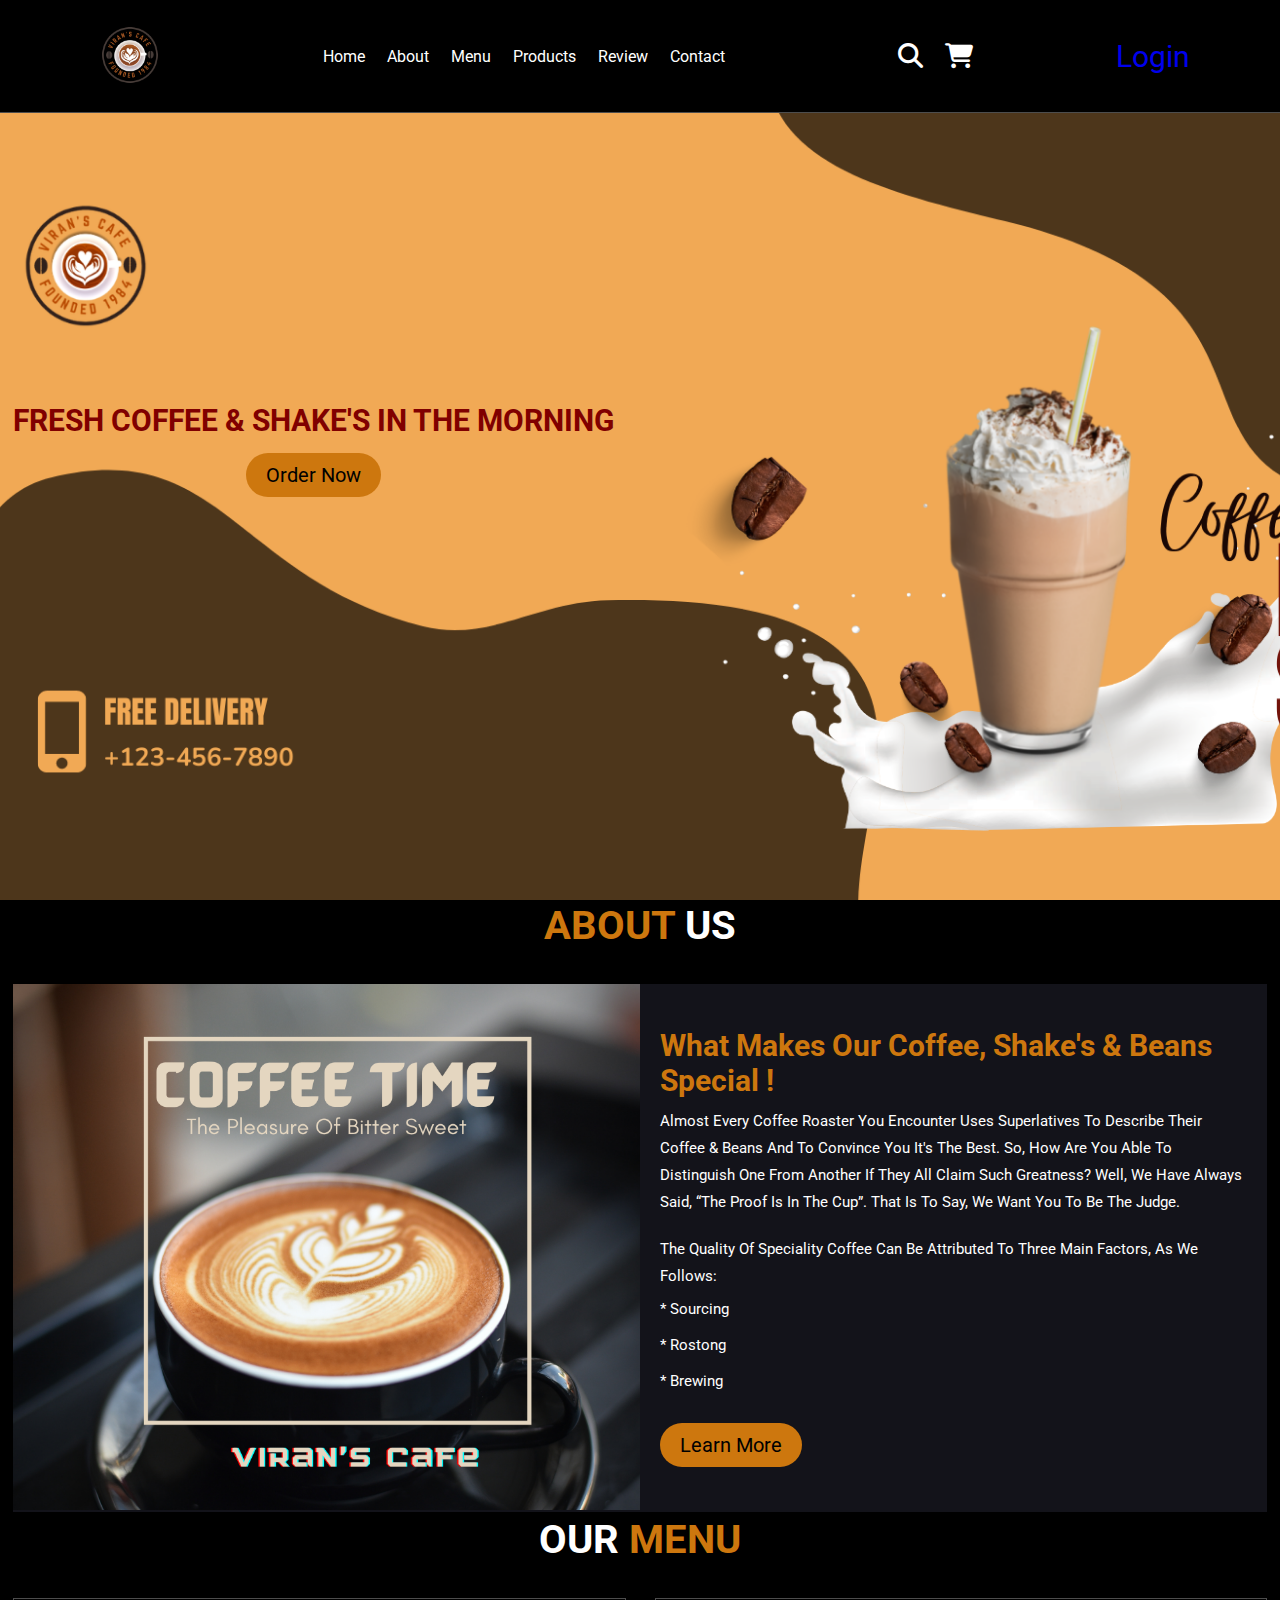
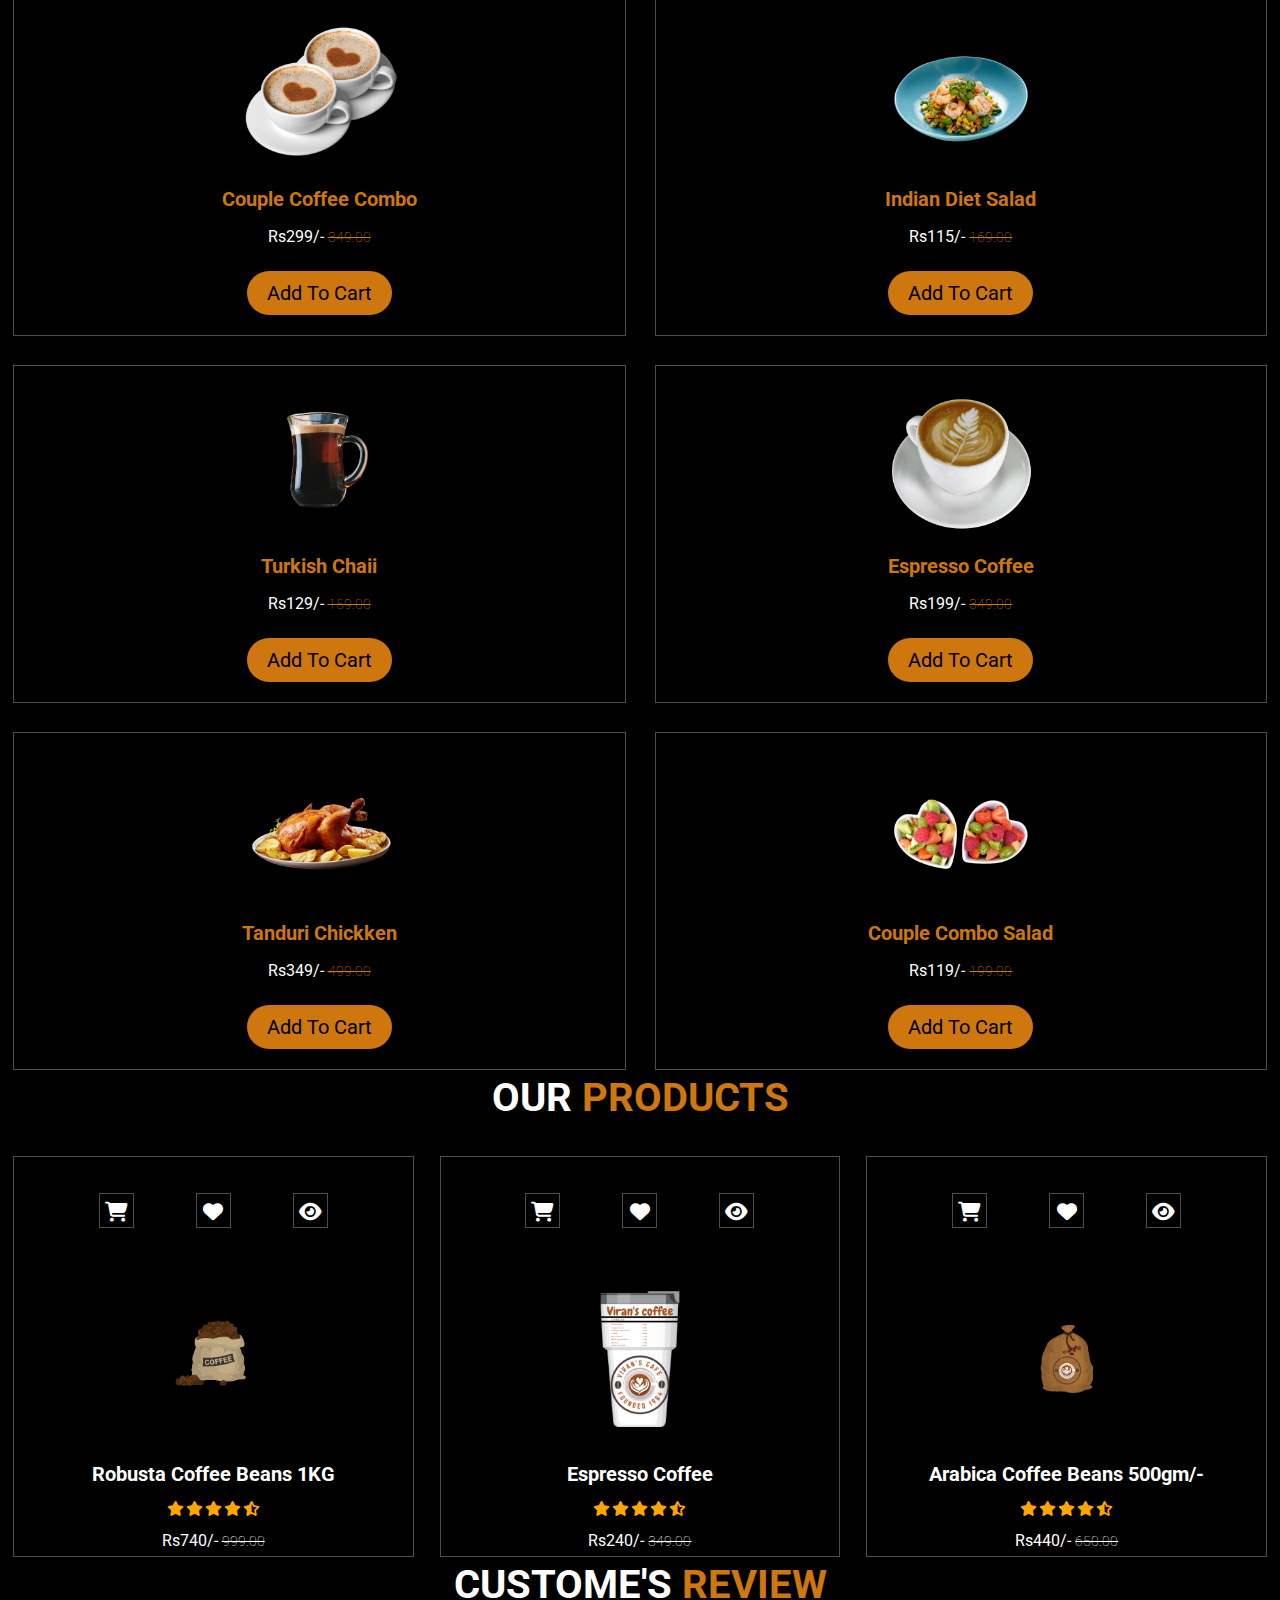
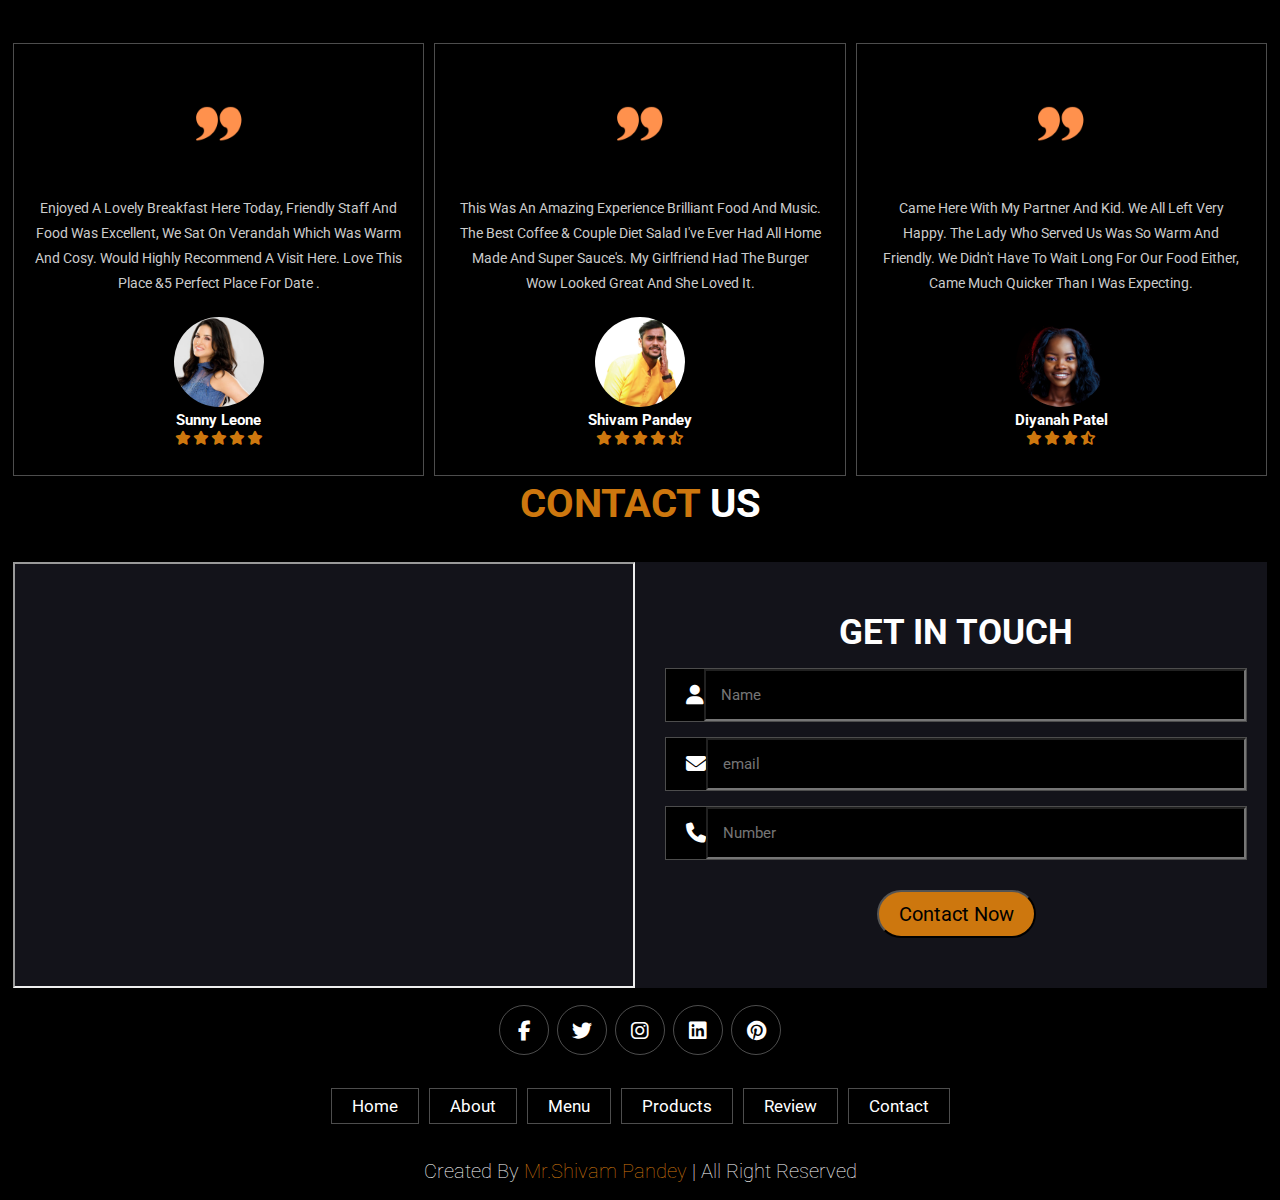
<file: index.html>
<!DOCTYPE html>
<html lang="en">
<head>
    <meta charset="UTF-8">
    <meta http-equiv="X-UA-Compatible" content="IE=edge">
    <meta name="viewport" content="width=device-width, initial-scale=1.0">
    <title>virans coffee shop - the best coffee shop in the market</title>
    <!--font awesome cdn link-->

    <link rel="stylesheet" href="https://cdnjs.cloudflare.com/ajax/libs/font-awesome/6.1.1/css/all.min.css">
    <!--custom css file link-->
    <link rel="stylesheet" href="style.css">
</head>
<body>
    <!--header section start-->

    <header class="header">
        <a href="#" class="logo">
            <img src="Viran'S Cafe 2.png" alt="logo">
        </a>
        <!--navigation bar banaya hai mene yaha pe-->

        <nav class="navbar">
            <a href="#Home">Home</a>
            <a href="#About">About</a>
            <a href="#Menu">Menu</a> 
            <a href="#Products">Products</a>
            <a href="#Review">Review</a>
            <a href="#Contact">Contact</a>
        </nav>

        
        
        <!--icon bars yaha pe banaya hai mene-->

            <div class="icons">
            <div class="fas fa-search" id="search-btn"></div>
            <div class="fas fa-shopping-cart" id="cart-btn"></div>
            <div class="fas fa-bars" id="menu-btn"></div>
        </div>

        <div class="login">
                <a href="login.html">login</a>
        </div>
 
    




        <!--bhai ye search box ka detail haiii-->
        <div class="search-form">
            <input type="search" id="search-box" placeholder="search here">
            <label for="search-box" class="fas fa-search"></label>
        </div>

        <!--bhai cart bana raha hu yaha add to cart ke detail haii-->

        <div class="cart-items-container">
        <div class="cart-item">
            <span class="fas fa-times"></span>
            <img src="cart1.png" alt="cofee beans">
            <div class="content">
                <h2> item 01</h2>
                <h3>Robusta coffee beans 1kg/-</h3>
                <div class="price">Rs 740.00/-</div>

            </div>
        </div>
        <div class="cart-item">
            <span class="fas fa-times"></span>
            <img src="cart 2.png" alt="Espresso">
            <div class="content">
                <h2> item 02</h2>
                <h3> Espresso coffee </h3>
                <div class="price">Rs 240.00/-</div>

            </div>
        </div>
        <div class="cart-item">
            <span class="fas fa-times"></span>
            <img src="cart 3.png" alt="acacus coffee Beans">
            <div class="content">
                <h2> item 03</h2>
                <h3> Arabica coffee beans 500gm/-</h3>
                <div class="price">Rs 440.00/-</div>

            </div>
        </div>

        <!--add to cart ka button hai-->
        <a href="#" class="btn">Cheackout Now</a>
        </div>

        <!--shopping end section-->

     
        
    </header>
<!--bhai yaha pai apna header section khtm hota haii (THE END OF THE HEADER SECTION ) -->


<!-- ( HOME SECTION START ) chaliye shuru karte haii-->

<section class="home" id="Home">

    <div class="content">
    <h3> Fresh Coffee & Shake's in the Morning </h3>
    <a href="#" class="btn"> Order Now</a>
    </div>
</section>

<!--home section end -->

<!--About section start from here-->


<!--about us ke sare detail hai yaha par bhaiii-->

<section class="About" id="About">
    <h1 class="heading"> <span> About</span> Us</h1>
    <div class="row">
        <div class="image">
            <img src="abiut us.png" alt="About Us image of coffee">
    </div>

    <div class="content">
        <h3> What Makes our Coffee, Shake's & Beans special !</h3>
        <p>Almost every coffee roaster you encounter uses superlatives to describe their coffee & Beans and to convince you it's the best. So, how are you able to distinguish one from another if they all claim such greatness? Well, we have always said, “the proof is in the cup”. That is to say, we want you to be the judge. </p>
        <P>The quality of speciality coffee can be attributed to three main factors, as we follows: </P>
            <ol>
                <list>
                * Sourcing
                <br>
                <br>
                * Rostong
                <br>
                <br>
                * Brewing
                <br>
                <br>
            </list>
            </ol>
            <a href="#" class="btn"> Learn more</a>

    </div>

    </div>

</section>

<!--About section End from here-->


<!-- Menu section strat from here-->

<!--menu section mai add yo cart kar raha hu product ko-->
<section class="Menu" id="Menu">
    <h1 class="heading"> our <span>Menu</span> </h1>
    <div class="box-container">

        <div class="box">
            <img src="our menu 2.png" alt="couple coffee image">
            <h3> Couple Coffee Combo </h3>
            <div class="price">Rs299/-  <span>349.00</span></div>
            <a href="#" class="btn">Add to Cart</a>
        </div>

        <div class="box">
            <img src="diet salad.png" alt="diet salad">
            <h3> Indian Diet salad </h3>
            <div class="price">Rs115/-  <span>169.00</span></div>
            <a href="#" class="btn">Add to Cart</a>
        </div>

        <div class="box">
            <img src="ournmenu 10.png" alt="Turkish Chaii">
            <h3> Turkish Chaii </h3>
            <div class="price">Rs129/-  <span>159.00</span></div>
            <a href="#" class="btn">Add to Cart</a>
        </div>

        <div class="box">
            <img src="out menu 7.png" alt="Espresso image">
            <h3> Espresso Coffee </h3>
            <div class="price">Rs199/-  <span>349.00</span></div>
            <a href="#" class="btn">Add to Cart</a>
        </div>
        
        <div class="box">
            <img src="tandori.png" alt="tandori">
            <h3> Tanduri Chickken </h3>
            <div class="price">Rs349/-  <span>499.00</span></div>
            <a href="#" class="btn">Add to Cart</a>
        </div>
        
        <div class="box">
            <img src="salad.png" alt="Couple salad">
            <h3> Couple combo salad </h3>
            <div class="price">Rs119/-  <span>199.00</span></div>
            <a href="#" class="btn">Add to Cart</a>
        </div>


    </div>

    
</section>

<!-- Menu section end from here-->

<!--product detail start from here-->


<section class="Products" id="Products">

    <h1 class="heading"> our <span>Products</span> </h1>

    <div class="box-container">

    <div class="box">
        <div class="icons">
        <a href="#" class="fas fa-shopping-cart"></a>
        <a href="#" class="fas fa-heart"></a>
        <a href="#" class="fas fa-eye"></a>
    </div>
    

    <div class="image">
     <img src="cart1.png" alt="cart 1 ka Product">
    </div>
     <div class="content">
    <h3> Robusta coffee beans 1KG</h3>
    <div class="stars">
        <i class="fas fa-star"></i>
        <i class="fas fa-star"></i>
        <i class="fas fa-star"></i>
        <i class="fas fa-star"></i>
        <i class="fas fa-star-half-alt"></i>
    </div>
    <div class="price">Rs740/- <span>999.00</span></div>
     </div>
     </div>


     <div class="box">
        <div class="icons">
        <a href="#" class="fas fa-shopping-cart"></a>
        <a href="#" class="fas fa-heart"></a>
        <a href="#" class="fas fa-eye"></a>
      
    </div>

    <div class="image">
    <img src="cart 2.png" alt="cart 2 ka Product">
    </div>
     <div class="content">
    <h3> Espresso coffee</h3>
    <div class="stars">
        <i class="fas fa-star"></i>
        <i class="fas fa-star"></i>
        <i class="fas fa-star"></i>
        <i class="fas fa-star"></i>
        <i class="fas fa-star-half-alt"></i>
    </div>
    <div class="price">Rs240/- <span>349.00</span></div>
     </div>

    </div>
     
     <div class="box">
        <div class="icons">
        <a href="#" class="fas fa-shopping-cart"></a>
        <a href="#" class="fas fa-heart"></a>
        <a href="#" class="fas fa-eye"></a>
    
    </div>

    <div class="image">
    <img src="cart 3.png" alt="cart 3 ka Product">
    </div>
     <div class="content">
    <h3> Arabica Coffee beans 500gm/- </h3>
    <div class="stars">
        <i class="fas fa-star"></i>
        <i class="fas fa-star"></i>
        <i class="fas fa-star"></i>
        <i class="fas fa-star"></i>
        <i class="fas fa-star-half-alt"></i>
    </div>
    <div class="price">Rs440/- <span>650.00</span></div>
     </div>
     </div>
    </div>

</section>

<!--product detail end-->


<!--Review section stars from here -->

<section class="Review" id="Review">

    <h1 class="heading"> Custome's <span>Review</span> </h1>

    <div class="box-container">
        <div class="box">
            <img src="quote 6.png" alt="shivam bhai ka image" class="quote" height="100">
            <p>Enjoyed a lovely breakfast here today, friendly staff and food was excellent, we sat on verandah which was warm and cosy. Would highly recommend a visit here. Love this place &5 Perfect place for date .</p>
            <img src="review 6.png" class="User" alt="user 1 hai bhai">
            <h3>Sunny leone</h3>

            <div class="stars">
                <i class="fas fa-star"></i>
                <i class="fas fa-star"></i>
                <i class="fas fa-star"></i>
                <i class="fas fa-star"></i>
                    <i class="fas fa-star"></i>
            </div>

        </div>

        <div class="box">
            <img src="quote 6.png" alt="sunny leone ka image hai haii bhai " class="quote" height="100">
            <p>This was an amazing experience brilliant food and Music. The best coffee & couple diet salad I've ever had all home made and super sauce's. My girlfriend had the burger wow looked great and she loved it.</p>
            <img src="review 5.png" class="User" alt="user 2 hai bhai">
            <h3>Shivam Pandey</h3>

            <div class="stars">
                <i class="fas fa-star"></i>
                <i class="fas fa-star"></i>
                <i class="fas fa-star"></i>
                <i class="fas fa-star"></i>
                <i class="fas fa-star-half-alt"></i>    
            </div>

        </div>

        <div class="box">
            <img src="quote 6.png" alt="ladki ka image bhai ka image" class="quote" height="100">
            <p>Came here with my partner and kid. We all left very happy. The lady who served us was so warm and friendly. We didn't have to wait long for our food either, came much quicker than I was expecting.</p>
            <img src="review 7.png" class="User" alt="user 3 hai bhai">
            <h3>Diyanah Patel</h3>

            <div class="stars">
                <i class="fas fa-star"></i>
                <i class="fas fa-star"></i>
                <i class="fas fa-star"></i>
                <i class="fas fa-star-half-alt"></i>
            </div>

        </div>

    </div>

</section>

<!--review section ends -->
  
 <!--contact section start from here-->

 <section class="contact" id="contact">
     <h1 class="heading"> <span>Contact</span> us </h1>
     <div class="row">
         <iframe class="map" src="https://www.google.com/maps/embed?pb=!1m18!1m12!1m3!1d119681.86407380116!2d72.84386150784275!3d20.38048792448731!2m3!1f0!2f0!3f0!3m2!1i1024!2i768!4f13.1!3m3!1m2!1s0x3be0ce2c01246603%3A0xca6d49eb7baace15!2sVapi%2C%20Gujarat!5e0!3m2!1sen!2sin!4v1652837846475!5m2!1sen!2sin"  allowfullscreen="" loading="lazy"></iframe>

     <form action="">
         <h3>get in touch</h3>
         <div class="inputbox">
             <span class="fas fa-user"></span>
             <input type="text" placeholder="Name">
            </div>
            <div class="inputbox">
                <span class="fas fa-envelope"></span>
                <input type="email" placeholder="email">
            </div>
            <div class="inputbox">
                <span class="fas fa-phone"></span>
                <input type="number" placeholder="Number">
            </div>
            <input type="submit" value="contact Now"class="btn">
     </form>

     </div>
 </section>

<!--footer sectinn start-->
<section class="footer">

    <div class="share">
    
        <a href="#" class="fab fa-facebook-f"></a>
        <a href="#" class="fab fa-twitter"></a>
        <a href="#" class="fab fa-instagram"></a>
        <a href="#" class="fab fa-linkedin"></a>
        <a href="#" class="fab fa-pinterest"></a>
    </div>
    <div class="link">
        <a href="#">Home</a>
        <a href="#">About</a>
        <a href="#">Menu</a> 
        <a href="#">Products</a>
        <a href="#">Review</a>
        <a href="#">contact</a>
    </div>
    <div class="credit">Created by <span>Mr.shivam Pandey</span> | All right reserved</div>

</section>


















<!--Review section stars from here -->




    <!--cutom js file link-->
<script src="script.js"></script>
    
</body>
</html>
</file>
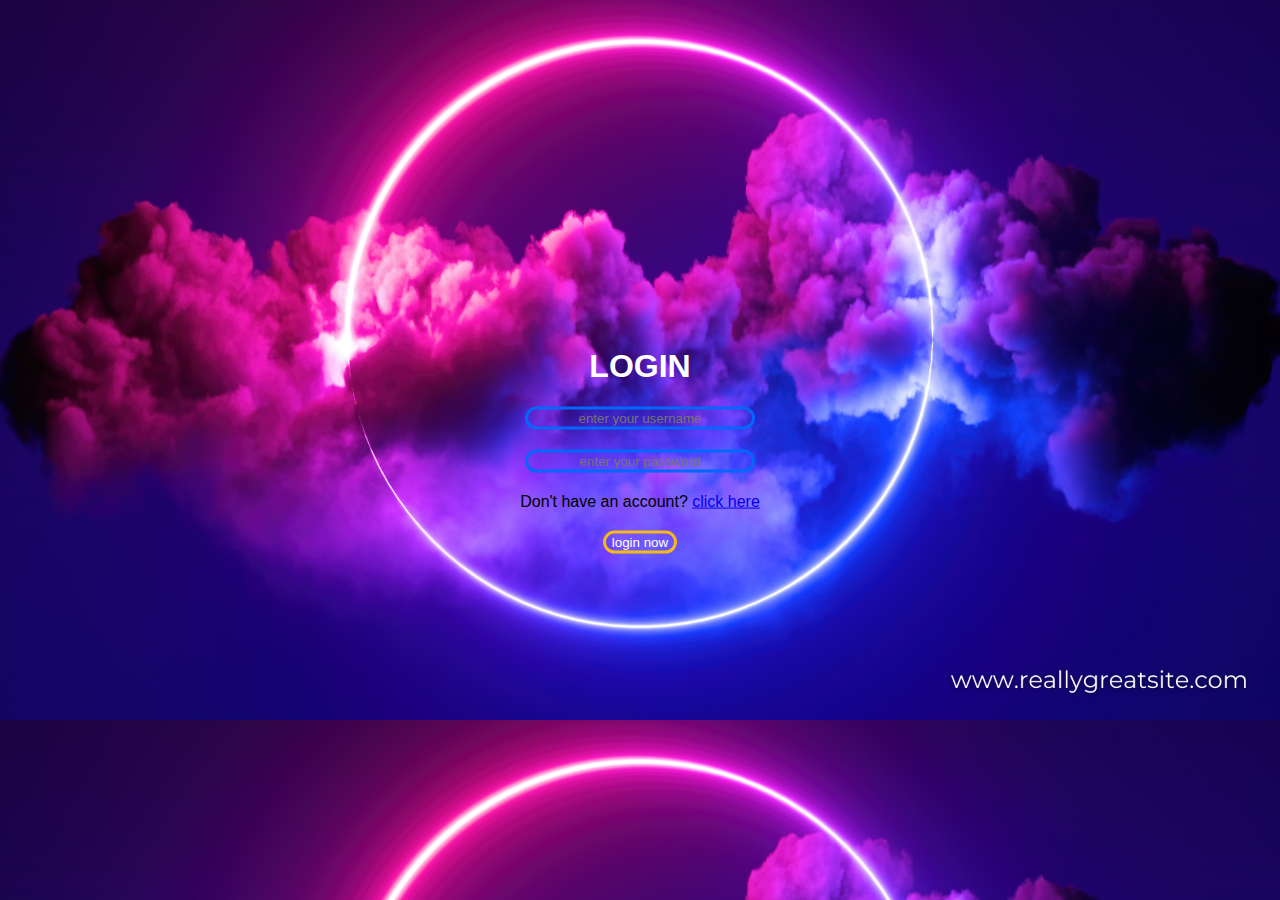
<file: login.html>
<!DOCTYPE html>
<html lang="en" and dir="Itr">

<head>
    <meta charset="UTF-8">
    
    <title>login</title>

    <link rel="stylesheet" href="register.css">
    <script src ="register.js"> </script>

</head>

<body>

    <form class="box" action="" method="get">

<h1>
    login
</h1>
<input type="text" name="" placeholder="enter your username" id="username">
<input type="password" name="" placeholder="enter your password" id="password">
<p>Don't have an account? <a href="register.html">click here</a></p>
<input type="submit" name="" value="login now" onclick="Validate()">

 </form>

</body>


</html>
</file>
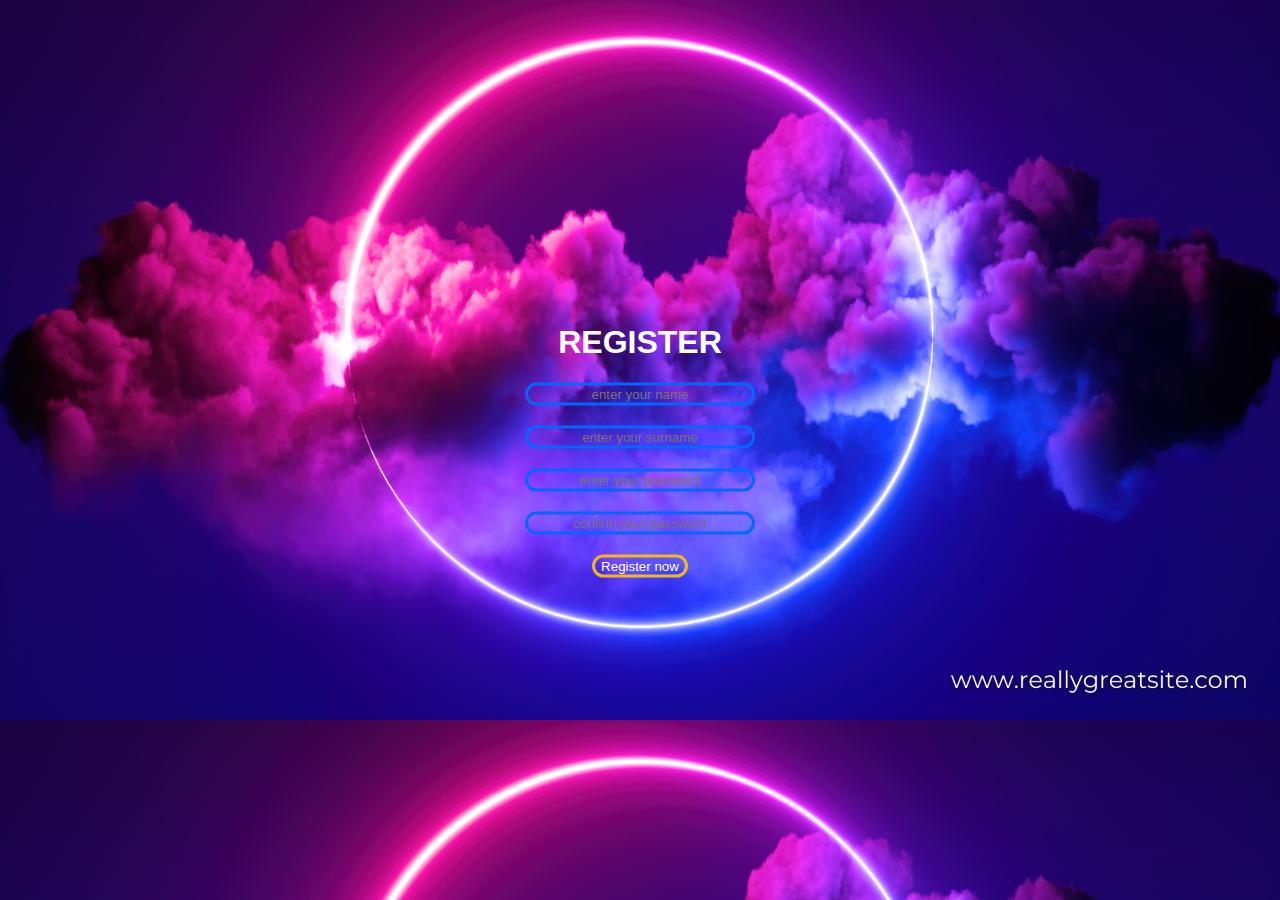
<file: register.html>
<!DOCTYPE html>
<html lang="en" and dir="Itr">

<head>
    <meta charset="UTF-8">
    
    <title>Register form</title>

    <link rel="stylesheet" href="register.css">
    <script src ="register.js"> </script>

</head>

<body>

    <form class="box" action="login.html">

<h1>
    Register
</h1>
<input type="text" name="" placeholder="enter your name" id="username">
<input type="text" name="" placeholder="enter your surname" id="suname">
<input type="password" name="" placeholder="enter your password" id="password">
<input type="password" name="" placeholder="confirm your password" id="password">
<input type="submit" name="" value="Register now" onclick="Validate()">

 </form>

</body>


</html>
</file>
<file: style.css>
@import url('https://fonts.googleapis.com/css2?family=Roboto:wght@100;300;400;500;700&display=swap');

:root{
    --main-color:#cd770e;
    --black:#13131a;
    --bg:#000000;
    --border: .1rem solid rgba(255,255,255,.3);
}



*{
    font-family: 'Roboto', sans-serif;
    margin:0; padding:0;
    box-sizing: border-box;
    outline: none; border: name;
    text-decoration : none;
    text-transform: capitalize;
    transition: .2s Linear;
}

html{
    font-size: 62.5%;
    overflow-x:hidden;
    scroll-padding-top: 9rem;
    scroll-behavior: smooth;
}
html::-webkit-scrollbar {
    width; .8rem;

}

html::-webkit-scrollbar-track{
    background: transparent;
}

html::-webkit-scrollbar-thumb{
    background: #fff;
    border-radius: 5rem;
}

body{
    background: var(--bg); 
}
section{
    padding:.2rem 1%;
}

.heading{
    text-align: center;
    color: #fff;
    text-transform: uppercase;
    padding-bottom: 3.5rem;
    font-size: 4rem;
}
.heading span{
    color: var(--main-color);
    text-transform: uppercase;
}


/* add to cart ka checkout buttton hai bhaii */
.btn{
    margin-top: 1.5rem;
    display: inline-block;
    padding: 1rem 2rem;
    font-size: 2rem;
    color: black;
    background: var(--main-color);
    border-radius: 5rem;
    cursor: pointer;
}

.btn:hover{
    letter-spacing: .1rem;

}

.header .cart-items-container .btn{
    width:100%;
    text-align: center;
}
/* checkout button end detail upper */
.header{
    background: var(--bg);
    display: flex;
    align-items: center;
    justify-content: space-between;
    padding:1.5rem 7%;
    border-bottom: var(--border);
    position: fixed;
    top: 0; left: 0; right: 0;
    z-index: 1000;
}

/* header sectin start from here */


/* logo hai bhaii project ka samja */

.header .logo img{
    height: 8rem;
}
/* navigation bars ke detail haiii shivam bhaiii 2 din hogaye project banate ?? */

.header .navbar a{
    margin: 0 1rem;
    font-size: 1.6rem;
    color:#fff;
}

.header .navbar a:hover{
    color: var(--main-color);
    border-bottom: .1rem solid var(--main-color);
    padding-bottom: .5rem;
}

.header .icons div{
    color:#fff;
    cursor: pointer;
    font-size: 2.5rem;
    margin-left: 2rem;
}

.header .icons div:hover{
    color:var(--main-color);

}
/* menu buttons ko disable kar diya haii*/

#menu-btn{
    display: none;
}

/* search box ke detail */

.header .search-form{
    position: absolute;
    top: 110%; right: 7%;
    background: #fff;
    width: 50rem;
    height: 5rem;
    display: flex;
    align-items: center;
    transform: scaleY(0);
    transform-origin: top;
}

/*search button ko yaha se active karte haii */

.header .search-form.active{
    transform: scaleY(1);  
}

.header .search-form{
    width: 40%;
    right: 3rem;
}

/* search bar ke buttun upar wale code se disable hota haii */

.header .search-form input{
    height: 100%;
    width: 100%;
    font-size: 1.6rem;
    color:var(--black);
    padding:1rem;
    text-transform: none;
}
.header .search-form label{
    cursor: pointer;
    font-size: 2.2rem;
    margin-right: 1.8rem;
    color:var(--black);

}
.header .search-form label:hover{
    color:var(--main-color);
}
/* cart-item ke css ka haii */

.header .cart-items-container{
    position: absolute;
    top:100%; right: -100%;
    height: calc(100vh - 9.5rem);
    width: 35rem;
    background: #fff;
    padding:0 5.5rem;

}

/* search button ka detail upar khatam hua */


/* cart button ko active kar diya haii7 yaha se disable krte haii */

.header .cart-items-container.active{
    right: 0;
}

.header .cart-items-container .cart-item{
    position: relative;
    margin: 2rem 0;
    display: flex;
    align-items: center;
    gap:1.2rem;
}

.header .cart-items-container .cart-item .fa-times{
    position: absolute;
    top: 1rem; right: 1rem;
    font-size: 2rem;
    cursor: pointer;
    color: var(--black);

}
/* add to cart ka ye image ka up down hai bhaii */

.header .cart-items-container .cart-item .fa-times:hover{
    color: var(--main-color);
}
.header .cart-items-container .cart-item img{
    height: 12rem;
}

.header .cart-items-container .cart-item .content h3{
    font-size: 1.6rem;
    color:var(--black);
    padding-bottom: .5rem;
}

.header .cart-items-container .cart-item .content .price{
    font-size: 1.6rem;
    color:var(--main-color);
}

/* lgin form ke detail*/



/* home pe center image ka code */

.home{
    min-height: 100vh;
    display: flex;
    align-items: center;
    background:url(10\ hom.png) no-repeat;
    background-size: cover;
    background-position: center;
}

.home.content{
    max-width: 60rem;

}

.home .content h3{
    font-size: 3rem;
    text-transform: uppercase;
    color:maroon;

}

/*about us ke detail font image*/ 

.About .row{
    display: flex;
    align-items: center;
    background: var(--black);
    flex-wrap: wrap;

}

.About .row .image{
    flex: 1 1 45rem;
}

.About .row .image img{
    width: 100%;
}

.About .row .content{
    flex: 1 1 45rem;
    padding: 2rem;
}

.About .row .content h3{
    font-size: 3rem;
    color: var(--main-color);
}

.About .row .content p{
    font-size: 1.5rem;
    color: #fff;
    padding: 1rem 0;
    line-height: 1.8;
}

.About .row .content ol{
    font-size: 1.5rem;
    color: #fff;
}

/*menu ke details hai bhai yaha par*/

.Menu .box-container{
    display: grid;
    grid-template-columns: repeat(auto-fit, minmax(45rem, 1fr));
    gap: 2.9rem;
    
}

.Menu .box-container .box {
    padding: 2rem;
    text-align: center;
    border: var(--border);
}

.Menu .box-container .box img{
    height: 16rem;

}

.Menu .box-container .box h3{
    color:var(--main-color);
    font-size: 2rem;
    padding: .6rem 0;

}


.Menu .box-container .box  .price{
    color:#fff;
    font-size: 1.6rem;
    padding: 1rem 0;

}

.Menu .box-container .box .price span{
    color: var(--main-color);
    font-size: 1.4rem;
    text-decoration: line-through;
    font-weight: lighter;
}

.Menu .box-container .box:hover{
    background: wheat;

}

.Menu .box-container .box:hover > *{
    color: var(--black);

}

/* product cart ke detail hai bhaii yaha par*/


.Products .box-container{
    display: grid;
    grid-template-columns: repeat(auto-fit, minmax(20rem, .4fr));
    gap: 2.6rem;
    
}

.Products .box-container .box{
    text-align: center;
    border: var(--border);
    padding: .6rem;
    
}

.Products .box-container .box .icons a{
height: 3.5rem;
width: 3.5rem;
line-height: 3.5rem;
font-size: 2rem;
border: var(--border);
color: #fff;
margin: 3rem;
}

.Products .box-container .box .icons a:hover{
    background: var(--main-color);

}

.Products .box-container .box .image{
    padding: 1.6rem 0;
}

.Products .box-container .box .image img{
    height: 17rem;

}

.Products .box-container .box .content h3{
    color: #fff;
    font-size: 2rem;
}
.Products .box-container .box .content .stars{
    padding: 1.5rem;
}

.Products .box-container .box .content .stars i{
 font-size: 1.5rem;
 color:orange;
}
.Products .box-container .box .content .price{
    color:#fff;
    font-size: 1.6rem;
}

.Products .box-container .box .content .price span{
    text-decoration: line-through;
font-weight: lighter;
font-size: 1.4rem;
}

/* product ke detail end */


/*review start from here */

.Review .box-container{
    display: grid;
    grid-template-columns: repeat(auto-fit, minmax(20rem, 1fr));
    gap: 1rem;
}

.Review .box-container .box{
    border: var(--border);
    text-align: center;
    padding: 3rem 2rem;
}

.Review .box-container .box p{
    font-size: 1.4rem;
    line-height: 1.8;
    color:#ccc;
    padding: 2rem 0;
    
}

.Review .box-container .box .User{
    height: 9rem;
    width: 9rem;
    border-radius: 50%;
    object-fit: cover;

}

.Review .box-container .box h3{
 padding: .2rem 0;
 font-size: 1.5rem;
 color: #fff;
}

.Review .box-container .box .stars i{
    font-size: 1.4rem;
    color:var(--main-color);

   }
   
   /* review ke detail end */


   /* contact ke deatil strart from here*/

.contact .row{
    display: flex;
    background: var(--black);
    flex-wrap: wrap;
    gap: 1rem;

}

.contact .row .map{
    flex:1 1 45rem;
    width: 100%;
    object-fit: cover;
}

.contact .row form{
    flex: 1 1 45rem;
    padding: 5rem 2rem;
    text-align: center;


}

.contact .row form h3{
    text-transform: uppercase;
    font-size: 3.5rem;
    color: #fff;
}

.contact .row form .inputbox{
    display: flex;
    align-items: center;
    margin-top: 1.5rem;
    margin-bottom: 1.5rem;
    background: var(--bg);
    border: var(--border);
}

.contact .row form .inputbox span{
    color: #fff;
    font-size: 2rem;
    padding-left: 2rem;
}
 
.contact .row form .inputbox input{
    width: 100%;
    padding: 1.5rem;
    font-size: 1.5rem;
    color: #fff;
    text-transform: none;
    background: none;
}

/* footer secton star detail like crerated by wala */

.footer{
    background: var(--bkack);
    text-align: center;

}

.footer .share{
    padding: 1rem 0; 
}

.footer .share a{
    height: 5rem;
    width: 5rem;
    line-height: 5rem;
    font-size:2rem;
    color: #fff;
    border: var(--border);
    margin: .3rem;
    border-radius: 50%;
}
.footer .share a:hover{
    background-color: var(--main-color);
}    
.footer .link{
    display: flex;
    justify-content: center;
    flex-wrap: wrap;
    padding: 2rem 0;
    gap: 1rem;
}

.footer .link a{
    padding: .7rem 2rem;
    color: #fff;
    border: var(--border);
    font-size: 1.7rem;

}
.footer .link a:hover{
    background-color: var(--main-color);
}

.footer .credit{
    font-size: 2rem;
    color: #fff;
    font-weight: lighter;
    padding: 1.5rem;
}

.footer .credit span{
    color:var(--main-color)
}

/* Media quaries*/

@media (max-width:991px){
    html{
        font-size: 55%;
    }
    .header{
        padding:1.5rem 2rem;
    }
/* home image ka section */

    section{
        padding:2rem;
    }
} 

/* navbar ke deatail yaha par bhi haiiaa */

@media (max-width:770px){
    #menu-btn{
        display: inline-block;
    }    

.header .navbar{
    position: absolute;
    top:100%; right: -100%;
    background: #fff;
    width: 30rem;
    height: calc(100vh - 9.5rem);
   }
 /* navigation bar active buttons */

.header .navbar.active{
    right:0;
}


.header .navbar a{
    color: var(--black);
    display: block;
    margin:1.5rem;
    padding:.5rem;
    font-size: 2rem;
   }

}
.home{
    background-position:left;
    justify-content: left;
    text-align: center;
}

.home.content h3{
    font-size: 3.5rem;
}



@media (max-width:450px){
    html{
        font-size: 50%;
    }
    
} 
.login
{
    display: flex;
 border-radius: 15px;
 font-size: 3rem;
 color:white;
}
</file>
<file: register.css>
body{
    margin: 0;
    padding: 0;
    font-family: sans-serif;
    background: url(login\ image.png);
    background-size: cover;

}

.box{
    width: 300px;
    padding: 30px;
    position: absolute;
    top: 50%;
    left: 50%;
    transform: translate(-50%, -50%);
    background: rgba(red, green, blue, black);
    text-align: center;

}

.box h1{
    color: white;
    text-transform: uppercase;
    font-weight: 700;

}

.box input[type="text"], .box input[type="password"]
{
    border: 0;
    background: none;
    display: block;
    margin: 20px auto;
    text-align: center;
    border: 3px solid #0367fd;
    padding: 14px, 10px;
    width: 220px;
    outline: none;
    color: white;
    border-radius: 20px;    
    transition: 0.25px;
}

.box input[type="text"]:focus, .box input[type="password"]:focus{
    width: 270px;
    border-color: #ffc400ec;

}

.box input[type="submit"]{
    border: 0;
    background: none;
    display: block;
    margin: 20px auto;
    text-align: center;
    border: 3px solid #ffc400ec;
    padding: 14px, 35px;
    outline: none;
    color: white;
    border-radius: 24px;    
    transition: 0.25px;
    cursor: pointer;
}

.box input[type="submit"]:hover{
    background: #ffc400ec;
}
</file>
